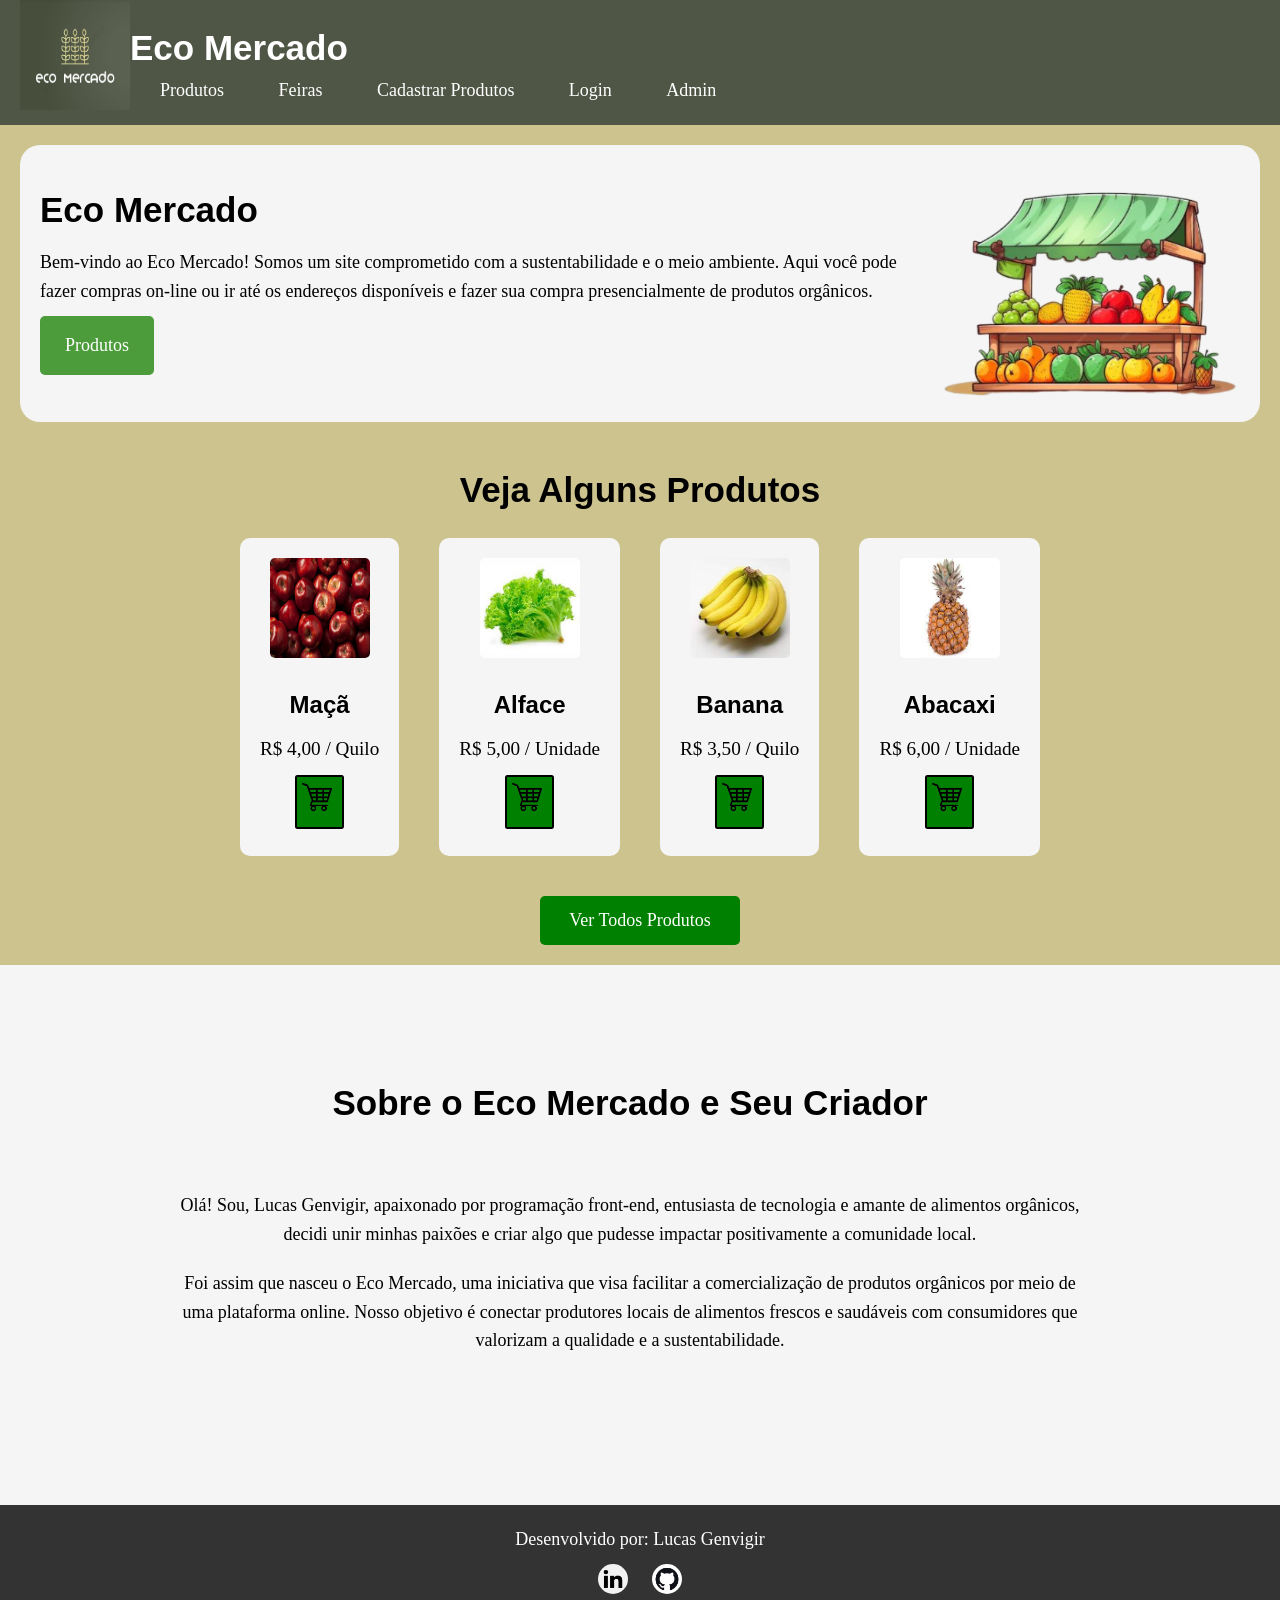
<file: index.html>
<!DOCTYPE html>
<html lang="pt-br">

<head>
    <meta charset="UTF-8">
    <meta name="viewport" content="width=device-width, initial-scale=1.0">
    <title>Eco Mercado</title>
    <link rel="stylesheet" href="style.css">

</head>

<body>
    <header>
        <a href="index.html">
            <img src="./imagem/logo.JPG" alt="logo">
        </a>
        <h1>Eco Mercado</h1>
        <nav>
            <ul>
                <li><a href="produtos.html">Produtos</a></li>
                <li><a href="feiras.html">Feiras</a></li>
                <li><a href="cadprodutos.html">Cadastrar Produtos</a></li>
                <li><a href="login.html">Login</a></li>
                <li><a href="admin.html">Admin</a></li>
            </ul>
        </nav>
    </header>

    <main>
        <section class="borda">
            <div class="telainicio">
                <div class="text-inicio">
                    <h1>Eco Mercado</h1>
                    <p>Bem-vindo ao Eco Mercado! Somos um site comprometido com a sustentabilidade
                        e o meio ambiente. Aqui você pode fazer compras on-line ou ir até os endereços disponíveis
                        e fazer sua compra presencialmente de produtos orgânicos.</p>
                    <a href="produtos.html" class="btn">Produtos</a>
                </div>
                <img src="./imagem/desenfeira.png" alt="Eco Mercado">
            </div>
        </section>

        <h2>Veja Alguns Produtos</h2>
        <section class="produtos">
            <div class="produto">
                <img src="./imagem/maça.jpg" alt="maça">
                <h3>Maçã</h3>
                <p>R$ 4,00 / Quilo</p>
                <a href="produtos.html" class="imgcar">
                    <img src="./imagem/carcompra.png" alt="carcompras">
                </a>
            </div>
            <div class="produto">
                <img src="./imagem/Alface.jpg" alt="alface">
                <h3>Alface</h3>
                <p>R$ 5,00 / Unidade</p>
                <a href="produtos.html" class="imgcar">
                    <img src="./imagem/carcompra.png" alt="carcompras">
                </a>
            </div>
            <div class="produto">
                <img src="./imagem/banana.jpg" alt="banana">
                <h3>Banana</h3>
                <p>R$ 3,50 / Quilo</p>
                <a href="produtos.html" class="imgcar">
                    <img src="./imagem/carcompra.png" alt="carcompras">
                </a>
            </div>
            <div class="produto">
                <img src="./imagem/abacaxi.jpg" alt="abacaxi">
                <h3>Abacaxi</h3>
                <p>R$ 6,00 / Unidade</p>
                <a href="produtos.html" class="imgcar">
                    <img src="./imagem/carcompra.png" alt="carcompras">
                </a>
            </div>
        </section>
        <a href="produtos.html" class="btn-produtos">Ver Todos Produtos</a>

        <section class="corfundo">
            <div class="sobre-empresa">
                <h2>Sobre o Eco Mercado e Seu Criador</h2>
                <div class="texto">
                    <p> Olá! Sou, Lucas Genvigir, apaixonado por programação front-end, entusiasta de
                        tecnologia e amante de alimentos orgânicos, decidi unir minhas paixões
                        e criar algo que pudesse impactar positivamente a comunidade local.</p>

                    <p>Foi assim que nasceu o Eco Mercado, uma iniciativa que visa facilitar a
                        comercialização de produtos orgânicos por meio de uma plataforma online.
                        Nosso objetivo é conectar produtores locais de alimentos frescos e saudáveis com
                        consumidores que valorizam a qualidade e a sustentabilidade.</p>
                </div>
            </div>
        </section>
    </main>

    <footer class="rodape">
        <p>Desenvolvido por: Lucas Genvigir</p>
        <a href="https://www.linkedin.com/feed/" target="_blank">
            <img src="./imagem/linkedin.png" alt="LinkedIn">
        </a>
        <a href="https://github.com/" target="_blank">
            <img src="./imagem/github.jpg" alt="GitHub">
        </a>
    </footer>
</body>

</html>
</file>
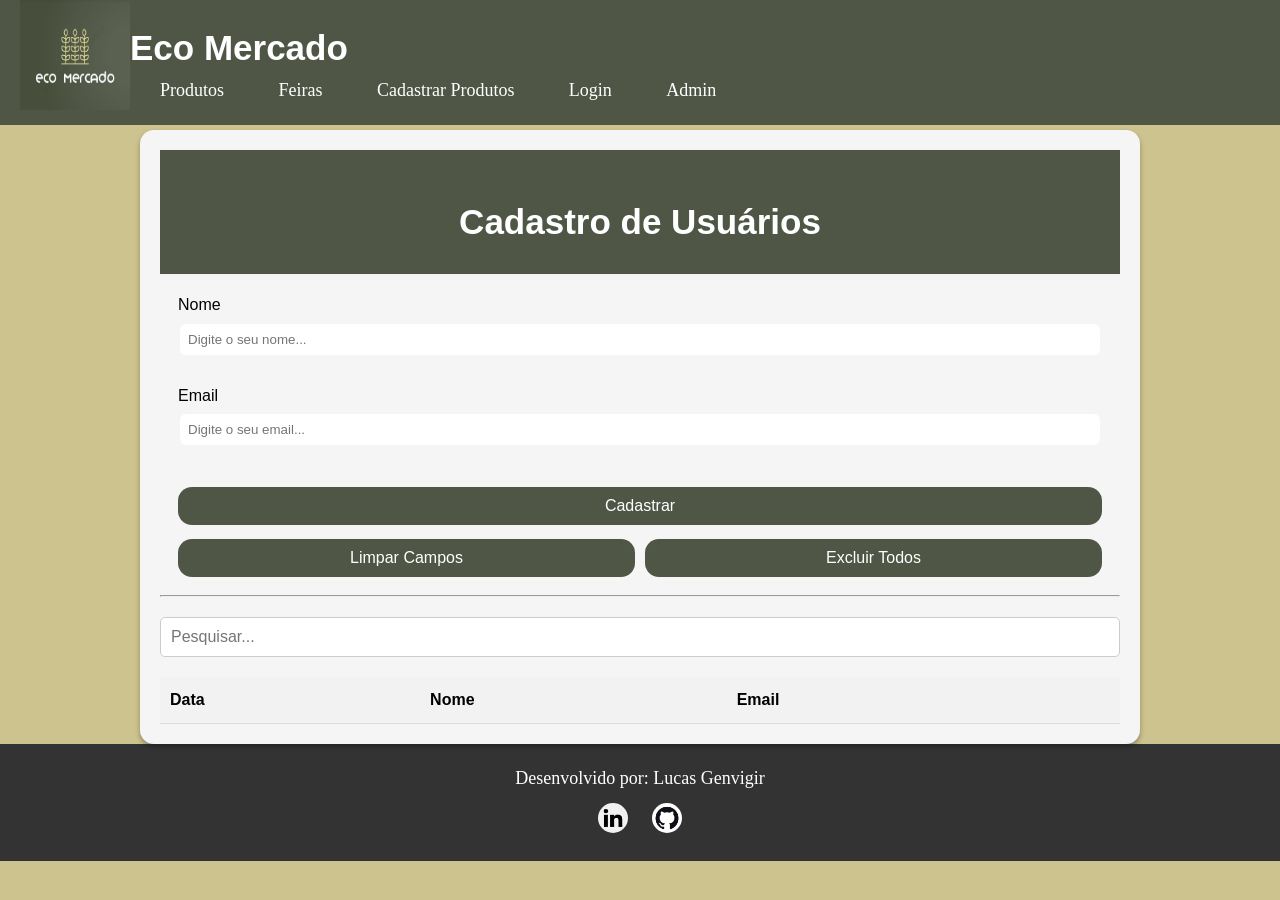
<file: admin.html>
<!DOCTYPE html>
<html lang="en">
<head>
    <meta charset="UTF-8">
    <meta name="viewport" content="width=device-width, initial-scale=1.0">
    <title>Admin</title>
    <link rel="stylesheet" href="style.css">
</head>
<body>
    <header>
        <a href="index.html">
            <img src="./imagem/logo.JPG" alt="logo">
        </a>
        <h1>Eco Mercado</h1>
        <nav>
            <ul>
                <li><a href="produtos.html">Produtos</a></li>
                <li><a href="feiras.html">Feiras</a></li>
                <li><a href="cadprodutos.html">Cadastrar Produtos</a></li>
                <li><a href="login.html">Login</a></li>
                <li><a href="admin.html">Admin</a></li>
            </ul>
        </nav>
    </header>
    <main class="ajustelog">
        <div class="container container2">
            <section class="header">
                <h2>Cadastro de Usuários</h2>
            </section>
            <form id="form" class="form">
                <div class="form-content">
                    <label for="name">Nome</label>
                    <input type="text" id="name" placeholder="Digite o seu nome...">
                    <a>Aqui vai a mensagem de erro...</a>
                </div>
                <div class="form-content">
                    <label for="email">Email</label>
                    <input type="email" id="email" placeholder="Digite o seu email...">
                    <a>Aqui vai a mensagem de erro...</a>
                </div>
                <button type="button" id="add-btn">Cadastrar</button>
                <div class="button-container">
                    <button type="button" id="clear-btn">Limpar Campos</button>
                    <button type="button" id="clear-all-btn">Excluir Todos</button>
                </div>
            </form>
            <hr>
            <div class="search-container">
                <input type="text" id="search" placeholder="Pesquisar...">
            </div>
            <table>
                <thead>
                    <tr>
                        <th>Data</th>
                        <th>Nome</th>
                        <th>Email</th>
                        <th>     </th>
                    </tr>
                </thead>
                <tbody id="user-list"></tbody>
            </table>
        </div>
    </main>
    <footer class="rodape">
        <p>Desenvolvido por: Lucas Genvigir</p>
        <a href="https://www.linkedin.com/feed/" target="_blank">
            <img src="./imagem/linkedin.png" alt="LinkedIn">
        </a>
        <a href="https://github.com/" target="_blank">
            <img src="./imagem/github.jpg" alt="GitHub">
        </a>
    </footer>
    <script src="script.js"></script>
</body>
</html>
</file>
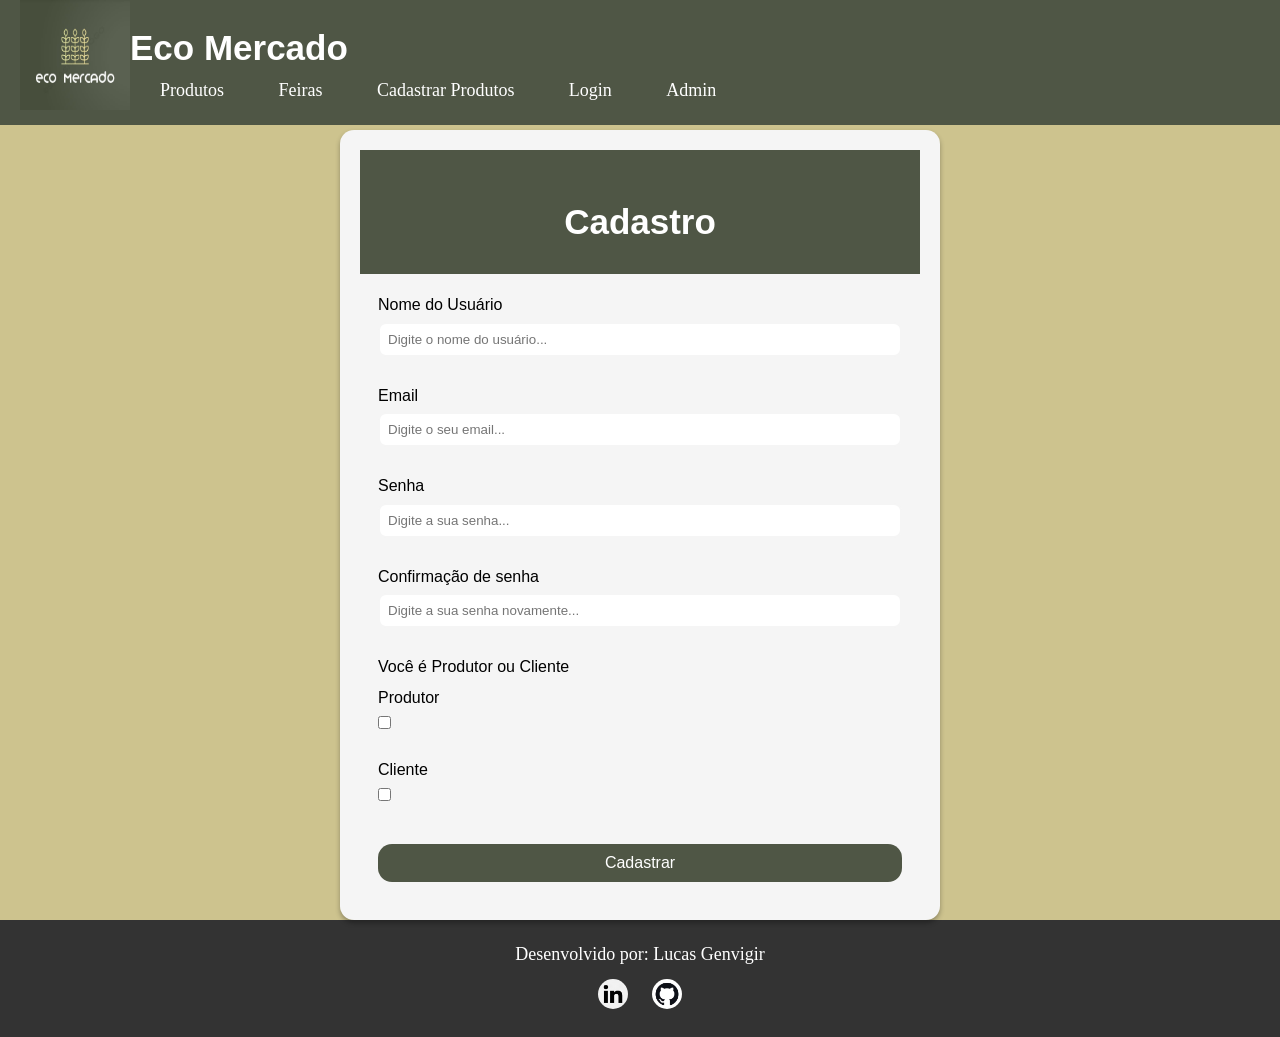
<file: cadastro.html>
<!DOCTYPE html>
<html lang="pt-br">
<head>
    <meta charset="UTF-8">
    <meta name="viewport" content="width=device-width, initial-scale=1.0">
    <title>Cadastro Eco Mercado</title>
    <link rel="stylesheet" href="style.css">

</head>
<body>
    <header>
        <a href="index.html">
            <img src="./imagem/logo.JPG" alt="logo">
        </a>
        <h1>Eco Mercado</h1>
        <nav>
            <ul>
                <li><a href="produtos.html">Produtos</a></li>
                <li><a href="feiras.html">Feiras</a></li>
                <li><a href="cadprodutos.html">Cadastrar Produtos</a></li>
                <li><a href="login.html">Login</a></li>
                <li><a href="admin.html">Admin</a></li>
            </ul>
        </nav>
    </header>
  
    <main class="ajustelog">
        <div class="container">
            <section class="header">
                <h2>Cadastro</h2>
            </section>

            <form id="form" class="form">
                <div class="form-content">
                    <label for="username">Nome do Usuário</label>
                    <input 
                        type="text"
                        id="username"
                        placeholder="Digite o nome do usuário..."
                        >
                        <a>Aqui vai a mensagem de erro...</a>
                </div>

                <div class="form-content">
                    <label for="email">Email</label>
                    <input 
                        type="email"
                        id="email"
                        placeholder="Digite o seu email..."
                        >
                        <a>Aqui vai a mensagem de erro...</a>
                </div>

                <div class="form-content">
                    <label for="senha">Senha</label>
                    <input 
                        type="password"
                        id="senha"
                        placeholder="Digite a sua senha..."
                        >
                        <a>Aqui vai a mensagem de erro...</a>
                </div>

                <div class="form-content">
                    <label for="senha-confirm">Confirmação de senha</label>
                    <input 
                        type="password"
                        id="senha-confirm"
                        placeholder="Digite a sua senha novamente..."
                        >
                        <a>Aqui vai a mensagem de erro...</a>
                </div>

                <div class="form-check">
                    <label>Você é Produtor ou Cliente</label>

                    <label for="checkboxProdutor">Produtor</label>
                    <input 
                    type="checkbox" 
                    id="checkboxProdutor">
                    <a>Aqui vai a mensagem de erro...</a>

                    <label for="checkboxCliente">Cliente</label>
                    <input 
                    type="checkbox" 
                    id="checkboxCliente"> 
                   <a>Aqui vai a mensagem de erro...</a>

                </div>

                <button type="button" onclick="window.location.href='login.html'">Cadastrar</button>

            </form>

         </div>
    </main>
        
    <footer class="rodape">
        <p>Desenvolvido por: Lucas Genvigir</p>
        <a href="https://www.linkedin.com/feed/" target="_blank">
            <img src="./imagem/linkedin.png" alt="LinkedIn">
        </a>
        <a href="https://github.com/" target="_blank">
            <img src="./imagem/github.jpg" alt="GitHub">
        </a>
    </footer>
</body>
</html>
</file>
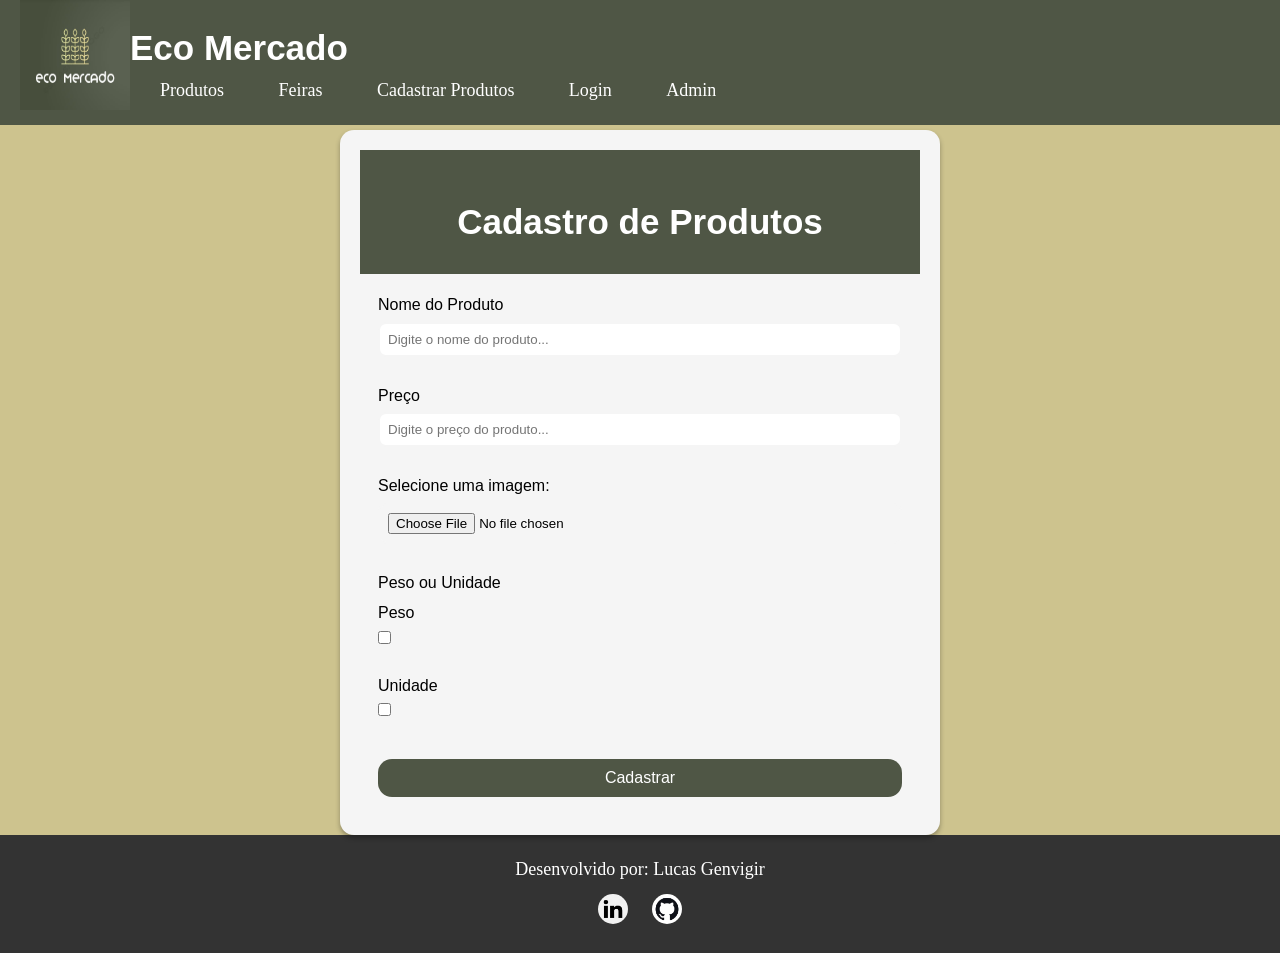
<file: cadprodutos.html>
<!DOCTYPE html>
<html lang="pt-br">
<head>
    <meta charset="UTF-8">
    <meta name="viewport" content="width=device-width, initial-scale=1.0">
    <title>Cadastro Eco Mercado</title>
    <link rel="stylesheet" href="style.css">

</head>
<body>
    <header>
        <a href="index.html">
            <img src="./imagem/logo.JPG" alt="logo">
        </a>
        <h1>Eco Mercado</h1>
        <nav>
            <ul>
                <li><a href="produtos.html">Produtos</a></li>
                <li><a href="feiras.html">Feiras</a></li>
                <li><a href="cadprodutos.html">Cadastrar Produtos</a></li>
                <li><a href="login.html">Login</a></li>
                <li><a href="admin.html">Admin</a></li>
            </ul>
        </nav>
    </header>
  
    <main class="ajustelog">
        <div class="container">
            <section class="header">
                <h2>Cadastro de Produtos</h2>
            </section>

            <form id="form" class="form">
                <div class="form-content">
                    <label for="username">Nome do Produto</label>
                    <input 
                        type="text"
                        id="username"
                        placeholder="Digite o nome do produto..."
                        >
                        <a>Aqui vai a mensagem de erro...</a>
                </div>

                <div class="form-content">
                    <label for="number">Preço</label>
                    <input 
                        type="number"
                        id="number"
                        placeholder="Digite o preço do produto..."
                        >
                        <a>Aqui vai a mensagem de erro...</a>
                </div>

                <div class="form-content">
                    <label for="imagem">Selecione uma imagem:</label>
                    <input 
                        type="file"
                        id="imagem"
                        name="imagem" 
                        accept="image/*"
                        >
                        <a>Aqui vai a mensagem de erro...</a>
                </div>

                <div class="form-check">
                    <label>Peso ou Unidade</label>

                    <label for="checkboxProdutor">Peso</label>
                    <input 
                    type="checkbox" 
                    id="checkboxProdutor">
                    <a>Aqui vai a mensagem de erro...</a>

                    <label for="checkboxCliente">Unidade</label>
                    <input 
                    type="checkbox" 
                    id="checkboxCliente"> 
                   <a>Aqui vai a mensagem de erro...</a>

                </div>

                <button type="button" onclick="window.location.href='produtos.html'">Cadastrar</button>

            </form>

         </div>
    </main>
        
    <footer class="rodape">
        <p>Desenvolvido por: Lucas Genvigir</p>
        <a href="https://www.linkedin.com/feed/" target="_blank">
            <img src="./imagem/linkedin.png" alt="LinkedIn">
        </a>
        <a href="https://github.com/" target="_blank">
            <img src="./imagem/github.jpg" alt="GitHub">
        </a>
    </footer>
</body>
</html>
</file>
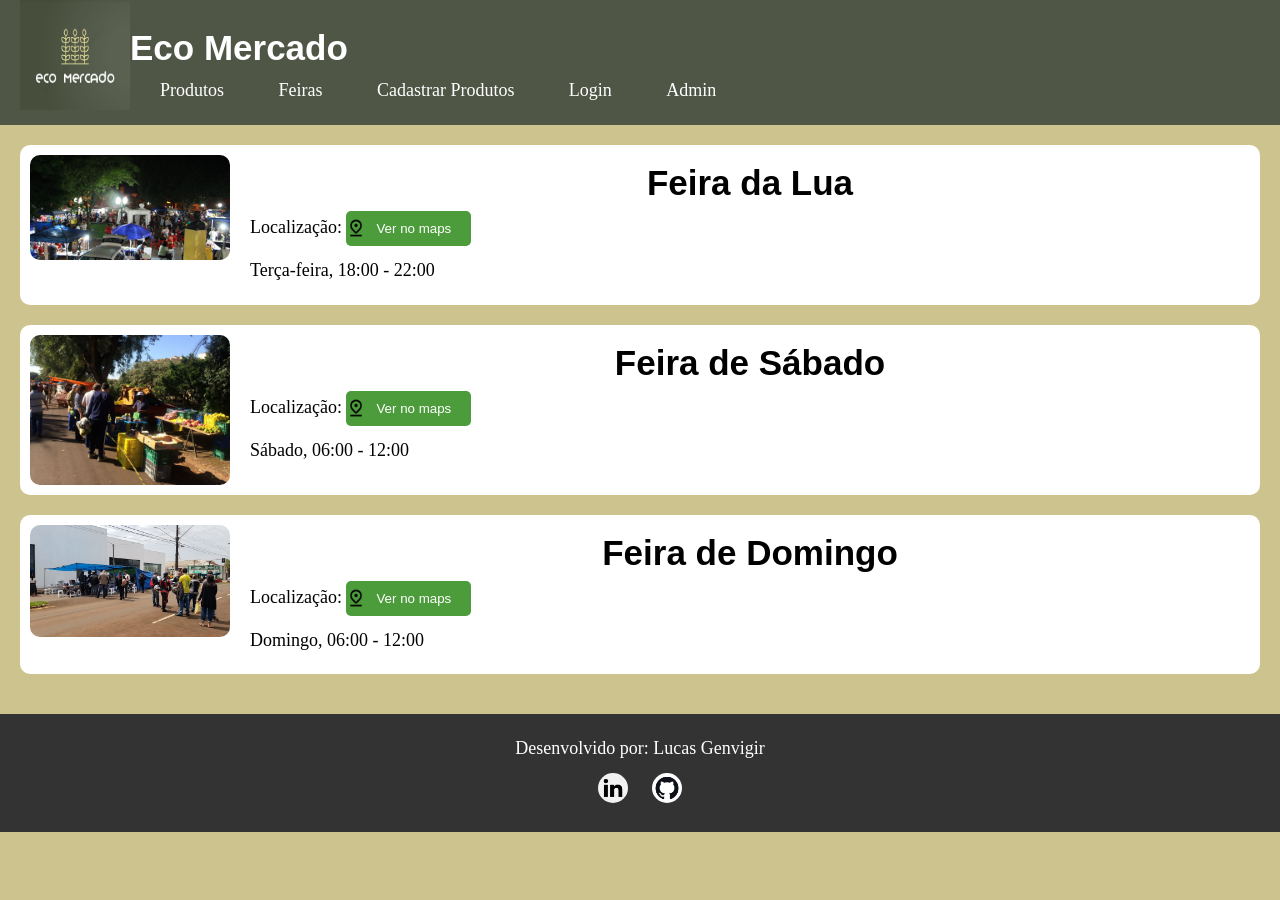
<file: feiras.html>
<!DOCTYPE html>
<html lang="pt-br">
<head>
    <meta charset="UTF-8">
    <meta name="viewport" content="width=device-width, initial-scale=1.0">
    <title>Feiras Eco Mercado</title>
    <link rel="stylesheet" href="style.css">

</head>
<body>
    <header>
        <a href="index.html">
            <img src="./imagem/logo.JPG" alt="logo">
        </a>
        <h1>Eco Mercado</h1>
        <nav>
            <ul>
                <li><a href="produtos.html">Produtos</a></li>
                <li><a href="feiras.html">Feiras</a></li>
                <li><a href="cadprodutos.html">Cadastrar Produtos</a></li>
                <li><a href="login.html">Login</a></li>
                <li><a href="admin.html">Admin</a></li>
            </ul>
        </nav>
    </header>

    <main class="borda">
        <div class="feira">
            <img src="./imagem/feiradalua.jpg" alt="FeiradaLua">
            <div class="feira-info">
                <h2>Feira da Lua</h2>
                <p>Localização: <button onclick="window.location.href='https://maps.app.goo.gl/k49fgCh3Xn6BMU7Y8'">Ver no maps</button></p>
                <p>Terça-feira, 18:00 - 22:00</p>
            </div>
        </div>
        
        <div class="feira">
            <img src="./imagem/feirasabado.jpg" alt="FeiraSabado">
            <div class="feira-info">
                <h2>Feira de Sábado</h2>
                <p>Localização: <button onclick="window.location.href='https://maps.app.goo.gl/jZfa4WCLm92UB18S7'">Ver no maps</button></p>
                <p>Sábado, 06:00 - 12:00</p>
            </div>
        </div>
        
        <div class="feira">
            <img src="./imagem/feiradomingo.jpg" alt="FeiraDomingo">
            <div class="feira-info">
                <h2>Feira de Domingo</h2>
                <p>Localização: <button onclick="window.location.href='https://maps.app.goo.gl/DBUc51B98RCBBs8S7'">Ver no maps</button></p>
                <p>Domingo, 06:00 - 12:00</p>
            </div>
        </div>
    </main>



    <footer class="rodape">
        <p>Desenvolvido por: Lucas Genvigir</p>
        <a href="https://www.linkedin.com/feed/" target="_blank">
            <img src="./imagem/linkedin.png" alt="LinkedIn">
        </a>
        <a href="https://github.com/" target="_blank">
            <img src="./imagem/github.jpg" alt="GitHub">
        </a>
    </footer>
</body>
</html>
</file>
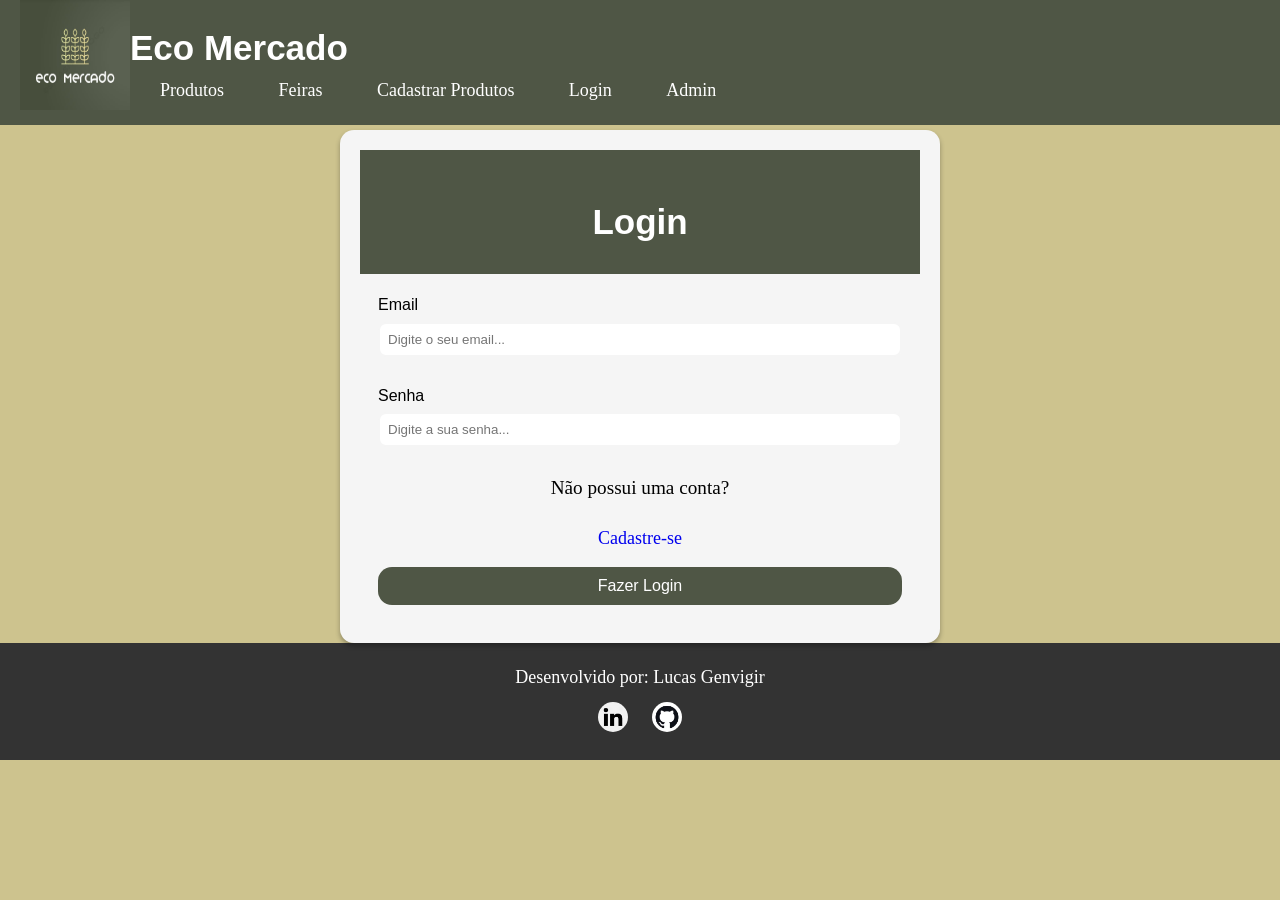
<file: login.html>
<!DOCTYPE html>
<html lang="pt-br">
<head>
    <meta charset="UTF-8">
    <meta name="viewport" content="width=device-width, initial-scale=1.0">
    <title>Login Eco Mercado</title>
    <link rel="stylesheet" href="style.css">

</head>
<body>
    <header>
        <a href="index.html">
            <img src="./imagem/logo.JPG" alt="logo">
        </a>
        <h1>Eco Mercado</h1>
        <nav>
            <ul>
                <li><a href="produtos.html">Produtos</a></li>
                <li><a href="feiras.html">Feiras</a></li>
                <li><a href="cadprodutos.html">Cadastrar Produtos</a></li>
                <li><a href="login.html">Login</a></li>
                <li><a href="admin.html">Admin</a></li>
            </ul>
        </nav>
    </header>
  
    <main class="ajustelog">
        <div class="container">
            <section class="header">
                <h2>Login</h2>
            </section>

            <form id="form" class="form">
                <div class="form-content">
                    <label for="email">Email</label>
                    <input 
                        type="email"
                        id="email"
                        placeholder="Digite o seu email..."
                        >
                        <a>Aqui vai a mensagem de erro...</a>
                </div>

                <div class="form-content">
                    <label for="senha">Senha</label>
                    <input 
                        type="password"
                        id="senha"
                        placeholder="Digite a sua senha..."
                        >
                        <a>Aqui vai a mensagem de erro...</a>
                </div>

                <p>Não possui uma conta?</p>
                <a href="cadastro.html">Cadastre-se</a> 
                
                <button type="button" onclick="window.location.href='index.html'">Fazer Login </button>
    
            </form>

         </div>
    </main>
        
    <footer class="rodape">
        <p>Desenvolvido por: Lucas Genvigir</p>
        <a href="https://www.linkedin.com/feed/" target="_blank">
            <img src="./imagem/linkedin.png" alt="LinkedIn">
        </a>
        <a href="https://github.com/" target="_blank">
            <img src="./imagem/github.jpg" alt="GitHub">
        </a>
    </footer>
</body>
</html>
</file>
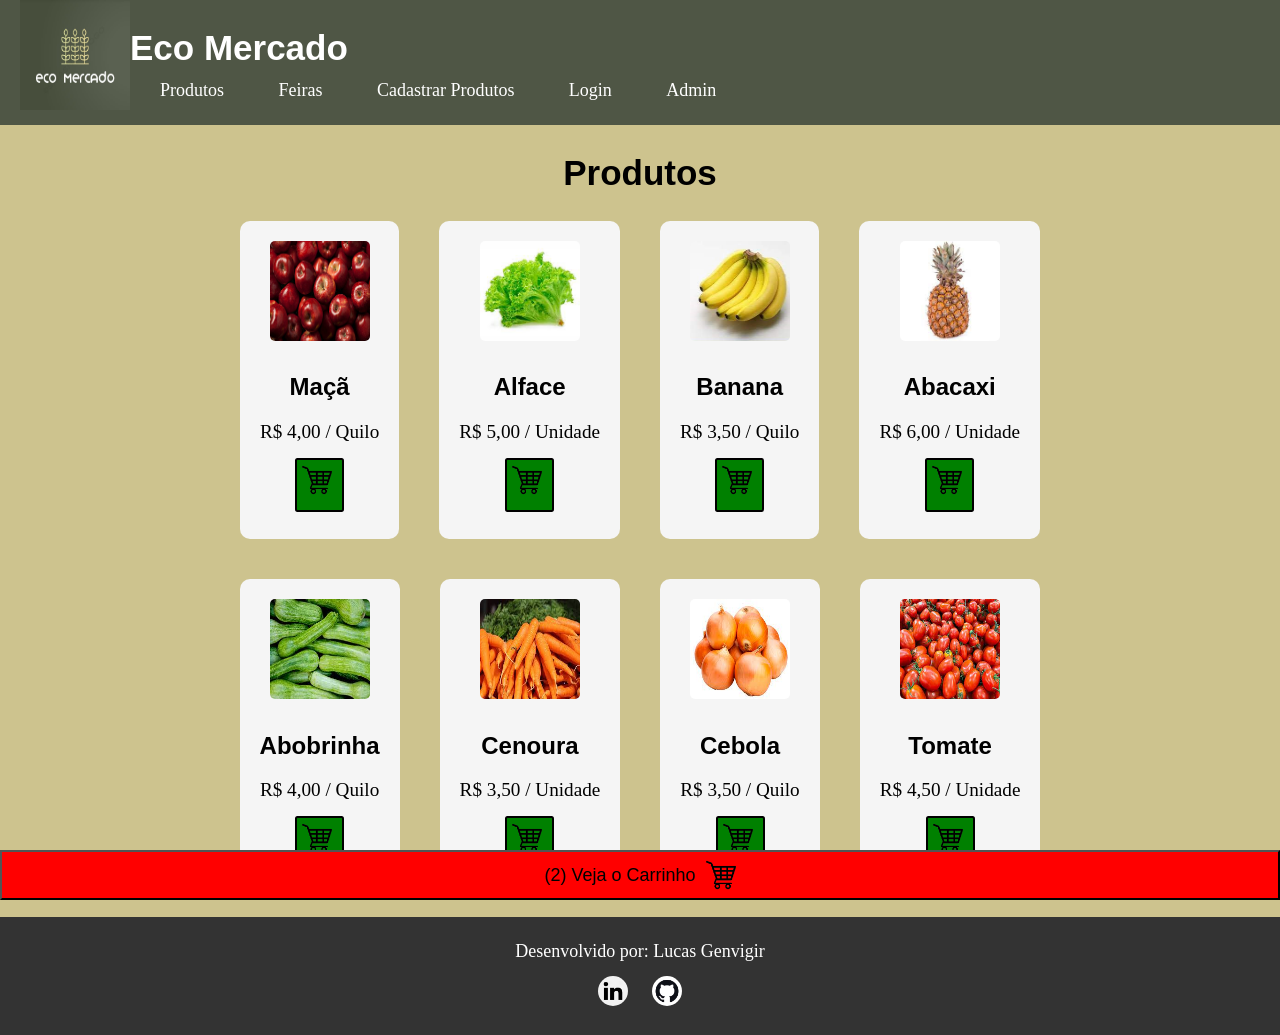
<file: produtos.html>
<!DOCTYPE html>
<html lang="pt-br">
<head>
    <meta charset="UTF-8">
    <meta name="viewport" content="width=device-width, initial-scale=1.0">
    <title>Produtos Eco Mercado</title>
    <link rel="stylesheet" href="style.css">

</head>
<body>
    <header>
        <a href="index.html">
            <img src="./imagem/logo.JPG" alt="logo">
        </a>
        <h1>Eco Mercado</h1>
        <nav>
            <ul>
                <li><a href="produtos.html">Produtos</a></li>
                <li><a href="feiras.html">Feiras</a></li>
                <li><a href="cadprodutos.html">Cadastrar Produtos</a></li>
                <li><a href="login.html">Login</a></li>
                <li><a href="admin.html">Admin</a></li>
            </ul>
        </nav>
    </header>

    <main>
        <h2>Produtos</h2>
        <section class="produtos"> 
            <div class="produto">
                <img src="./imagem/maça.jpg" alt="maça">
                <h3>Maçã</h3>
                <p>R$ 4,00 / Quilo</p>
                <a href="produtos.html" class="imgcar">
                    <img src="./imagem/carcompra.png" alt="carcompras"> 
                </a>
            </div>
            <div class="produto">
                <img src="./imagem/Alface.jpg" alt="alface">
                <h3>Alface</h3>
                <p>R$ 5,00 / Unidade</p>
                <a href="produtos.html" class="imgcar">
                    <img src="./imagem/carcompra.png" alt="carcompras"> 
                </a>
            </div>
            <div class="produto">
                <img src="./imagem/banana.jpg" alt="banana">
                <h3>Banana</h3>
                <p>R$ 3,50 / Quilo</p>
                <a href="produtos.html" class="imgcar">
                    <img src="./imagem/carcompra.png" alt="carcompras"> 
                </a>
            </div>
            <div class="produto">
                <img src="./imagem/abacaxi.jpg" alt="abacaxi">
                <h3>Abacaxi</h3>
                <p>R$ 6,00 / Unidade</p>
                <a href="produtos.html" class="imgcar">
                    <img src="./imagem/carcompra.png" alt="carcompras"> 
                </a>
            </div>
        </section>

        <section class="produtos"> 
            <div class="produto">
                <img src="./imagem/abobrinha.jpg" alt="abobrinha">
                <h3>Abobrinha</h3>
                <p>R$ 4,00 / Quilo</p>
                <a href="produtos.html" class="imgcar">
                    <img src="./imagem/carcompra.png" alt="carcompras"> 
                </a>
            </div>
            <div class="produto">
                <img src="./imagem/cenoura.jpg" alt="cenoura">
                <h3>Cenoura</h3>
                <p>R$ 3,50 / Unidade</p>
                <a href="produtos.html" class="imgcar">
                    <img src="./imagem/carcompra.png" alt="carcompras"> 
                 </a>
            </div>
            <div class="produto">
                <img src="./imagem/cebola.jpg" alt="cebola">
                <h3>Cebola</h3>
                <p>R$ 3,50 / Quilo</p>
                <a href="produtos.html" class="imgcar">
                    <img src="./imagem/carcompra.png" alt="carcompras"> 
                </a>
            </div>
            <div class="produto">
                <img src="./imagem/tomate.jpg" alt="tomate">
                <h3>Tomate</h3>
                <p>R$ 4,50 / Unidade</p>
                <a href="produtos.html" class="imgcar">
                   <img src="./imagem/carcompra.png" alt="carcompras"> 
                </a>
            </div>
        </section>

        
            <div>
                <button class="vercar">
                    (<span id="cartcont">2</span>)
                    Veja o Carrinho
                    <img src="./imagem/carcompra.png" alt="carcompra">
                </button>
            </div>
        

    </main>

    <footer class="rodape">
        <div>
        <p>Desenvolvido por: Lucas Genvigir</p>
        <a href="https://www.linkedin.com/feed/" target="_blank">
            <img src="./imagem/linkedin.png" alt="LinkedIn">
        </a>
        <a href="https://github.com/" target="_blank">
            <img src="./imagem/github.jpg" alt="GitHub">
        </a>
        </div>
    </footer>

</body>
</html>
</file>
<file: style.css>
/* Reset de Estilos */
* {
    margin: 0;
    padding: 0;
    box-sizing: border-box;
}
.corfundo{
    background-color: whitesmoke;
    padding: 40px;
    margin: 0;
    padding-left: 20px;
    width: 100%;
}

h1,h2, h3, h4, h5, h6{
    font-family: 'Helvetica Neue', Arial, sans-serif; /* Define a fonte para títulos */
    font-size: 35px;
}

p, a{
    font-family: Georgia, 'Times New Roman', Times, serif;/* Define a fonte para parágrafos */
    font-size: 18px;
}

body {
    font-family: Arial, sans-serif;
    line-height: 1.6;
    background-color: #cdc38e;
}

header {
    background-color: #4f5645;
    color: white;
    padding: 20px; 
}

header h1 {
    margin: 0;
    color: white;
}

nav ul {
    list-style-type: none;
}

nav ul li {
    display: inline;
    margin-right: 20px;
}

nav ul li a {
    color: white;
    text-decoration: none;
    margin-left: 30px; 
}
nav ul li a:hover{
    color: black;
}

.borda{
    padding: 20px;
}
.produtos {
    display: flex;
    flex-wrap: wrap;
    justify-content: center;
    
}
 /*PRODUTOS*/
.produto {
    background-color: whitesmoke;
    border-radius: 10px;
    margin: 20px;
    padding: 20px;
    text-align: center;
    display: inline-block;
}
.produto img {
    width: 100px;
    height: 100px;
    border-radius: 5%; 
    margin-bottom: 10px;
}
 main h2 {
    text-align: center;
    margin-top: 20px; 
}
.produto h3 {
    color: black;
    font-size: 1.5em;
    margin: 10px 0;
}
.produto p {
    color: black;
    font-size: 1.2em;
    margin: 10px 0;
}
.btn-produtos {
    display: block;
    width: 200px;
    padding: 10px 20px;
    margin: 20px auto;
    background-color: green;
    color: white;
    border: none;
    border-radius: 5px;
    text-decoration: none;
    text-align: center;
}
 /*PRODUTOS*/

/*RODAPÉ*/
.rodape {
    background-color: #333;
    color: white;
    text-align: center;
    padding: 20px 0;
}

.rodape a {
    display: inline-block;
    margin: 0 10px;
    text-decoration: none;
    color: white;   
}
.rodape p {
    color: white;   
}
.rodape img {
    width: 30px;
    height: auto;
    border-radius: 50%;
}
/*RODAPÉ*/

/*CABEÇALHO*/
header img{
    height: 110px;
    width: 110px;
    float: left;
    position: relative;
    top: -20px;
}

.ajustelog{
    width: 100%;
    min-width: 100vh;
    display: flex;
    justify-content: center;
    align-items: center;
    text-align: center;
}

.header{
    background: #4f5645;
    padding: 24px;
    text-align: center;
    color: white;
}

/*CABEÇALHO*/

/*PARTE DOS FORMULARIOS - INICIO*/
.form{
    padding: 18px;
}

.form-check {
    display: flex;
    flex-direction: column;
    align-items: flex-start; 
}

.form-check label{
margin-bottom: 5px;
}

.form-check a{
    visibility: hidden;
}

.form-content{
    margin-bottom: 8px;
    padding-bottom: 18px;
    position: relative;

}

.form-content label{
    display: block;
    margin-bottom: 4px;
    text-align: left;
}

.form-content input{
    display: block;
    width: 100%;
    border-radius: 8px;
    padding: 8px;
    border: 2px solid whitesmoke;
}

.form-content a{
    position: absolute;
    bottom: -8px;
    left: 0;
    visibility: hidden;
}

.form button{
    background-color: #4f5645;
    color: white;
    width: 100%;
    border-radius: 14px;
    padding: 10px;
    border: 0;
    font-size: 16px;
    cursor: pointer;
    margin-top: 14px;
}

/*parte de quando der erro*/

.form-content.erro input{
    border-color: red;
}

.form-content.erro a{
    color: red;
    visibility: visible;
}

/*PARTE DOS FORMULARIOS - FIM*/

/*PAGINA FEIRA - INICIO*/
.feira {
    display: flex;
    align-items: flex-start;
    margin-bottom: 20px;
    background-color: white;
    border-radius: 10px;
    padding: 10px;
}
.feira img {
    width: 200px;
    height: auto;
    margin-right: 20px;
    border-radius: 10px;
}
.feira-info {
    flex: 1;
}
.feira-info h2 {
    margin-top: 0;
}

.feira-info p{
    margin: 0 0 10px; 
}

.feira-info button {
    padding: 10px 20px;
    background-color: #4c9c3c;
    color: white;
    border: none;
    border-radius: 5px;
    cursor: pointer;
    background-image: url('./imagem/loc.png'); 
    background-repeat: no-repeat;
    background-size: 20px; 
    background-position: left center; 
    padding-left: 30px; 
}
/*PAGINA FEIRA - FIM*/

/*PARTE DOS FORMULARIOS*/
.container{
    background-color: whitesmoke;
    border-radius: 14px;
    margin: 14px;
    max-width: 600px;
    width: 600px;
    box-shadow: 0 3px 5px rgba(0, 0, 0, 0.3);
    overflow: hidden;
}

.container {
    max-width: 1200px;
    margin: 0 auto;
    padding: 20px;
    text-align: center;
}

.container2{
    max-width: 1000px;
    width: 1000px;
}
.container h1 {
    color: #333;
    font-size: 2em;
    margin-bottom: 20px;
}
.container p {
    color: black;
    font-size: 1.2em;
    margin-bottom: 20px;
}

.container a{
    text-decoration: none;
}
.container .btn {
    display: inline-block;
    padding: 10px 20px;
    background-color: #4f5645;
    color: white;
    text-decoration: none;
    border-radius: 5px;
    transition: background-color 0.3s ease;
}
.container .btn:hover {
    background-color: green;
}
.container img {
    max-width: 100%;
    height: auto;
    display: block;
    margin: 0 auto;
    margin-top: 20px;
}

/*PARTE DOS FORMULARIOS*/

/*TELA INICIAL/INDEX*/

.telainicio {
    display: flex;
    align-items: center;
    background-color: whitesmoke;
    border-radius: 20px; 
    padding: 20px;
}

.telainicio h1, p, .btn {
    margin-bottom: 10px;
    color: black;
}

.text-inicio {
    flex: 1;
    margin-right: 20px;
}

.telainicio img {
    width: 300px;
    height: auto;
    border-radius: 10px;
}

.telainicio section {
    padding: 50px 0;
}

.telainicio .btn {
    display: inline-block;
    padding: 15px 25px;
    background-color: #4c9c3c;
    color: white;
    border: none;
    border-radius: 5px;
    cursor: pointer;
    text-decoration: none;
}
.sobre-empresa {
    text-align: center;
    padding: 50px;
    display: grid;
    justify-content: center;
    align-items: center;
    height: 100%;
}

.sobre-empresa h2 {
    margin-bottom: 20px;
}

.texto {
    max-width: 1000px;
    margin: 20px auto;
    padding: 20px 40px;
    text-align: center;
    color: black; 
    border-radius: 10px; 
    
}
 .texto p{
    margin-bottom: 20px;
 }
/*TELA INICIAL/INDEX*/

/*VER CARRINHO*/
 .imgcar img{
    height: 30px;
    width: 30px;
    margin-right: 5px;
    display: block;
 }

 .imgcar{
    display: inline-block;
    border-radius: 5%;
    background-color: green;
    padding: 5px;
    border: 2px black solid;
}

.vercar{
    background-color: red;
    width: 100%;
    position: fixed; 
    bottom: 0px; 
    padding: 10px; 
    height: 50px;
    padding-bottom: 10px;
    display: flex;
    align-items: center;
    padding: 10px;
    justify-content: center
}

.vercar img{
    margin-left: 10px;
    height: 30px;
    width: 30px;

}

.vercar {
    font-size: 18px; 
}

/*VER CARRINHO*/

/*PROJETO2*/

/* Barra de pesquisa */
.search-container {
    margin-top: 20px; 
    margin-bottom: 20px; 
}

#search {
    width: 100%; 
    padding: 10px; 
    font-size: 16px; 
    border: 1px solid #ccc;
    border-radius: 5px; 
}

/* Tabela */
table {
    width: 100%;
    border-collapse: collapse;
}

th, td {
    padding: 10px;
    text-align: left;
    border-bottom: 1px solid #ddd;
}

th {
    background-color: #f2f2f2;
}

td {
    word-wrap: break-word; /* Quebra de linha para textos longos */
}

td:nth-child(1) {
    width: 100px; /* Largura fixa para a data */
    white-space: nowrap; /* Não quebra a linha para a data */
}

button.edit-btn, button.delete-btn {
    padding: 5px 10px;
    border: none;
    border-radius: 5px;
    color: white;
    cursor: pointer;
}

button.edit-btn {
    background-color: green;
    margin-right: 50px;
    padding: 5px 12px;
}

button.delete-btn {
    background-color: red;
}

.button-container {
    display: flex;
    gap: 10px;
}

.button-container button {
    flex: 1;
}
</file>
